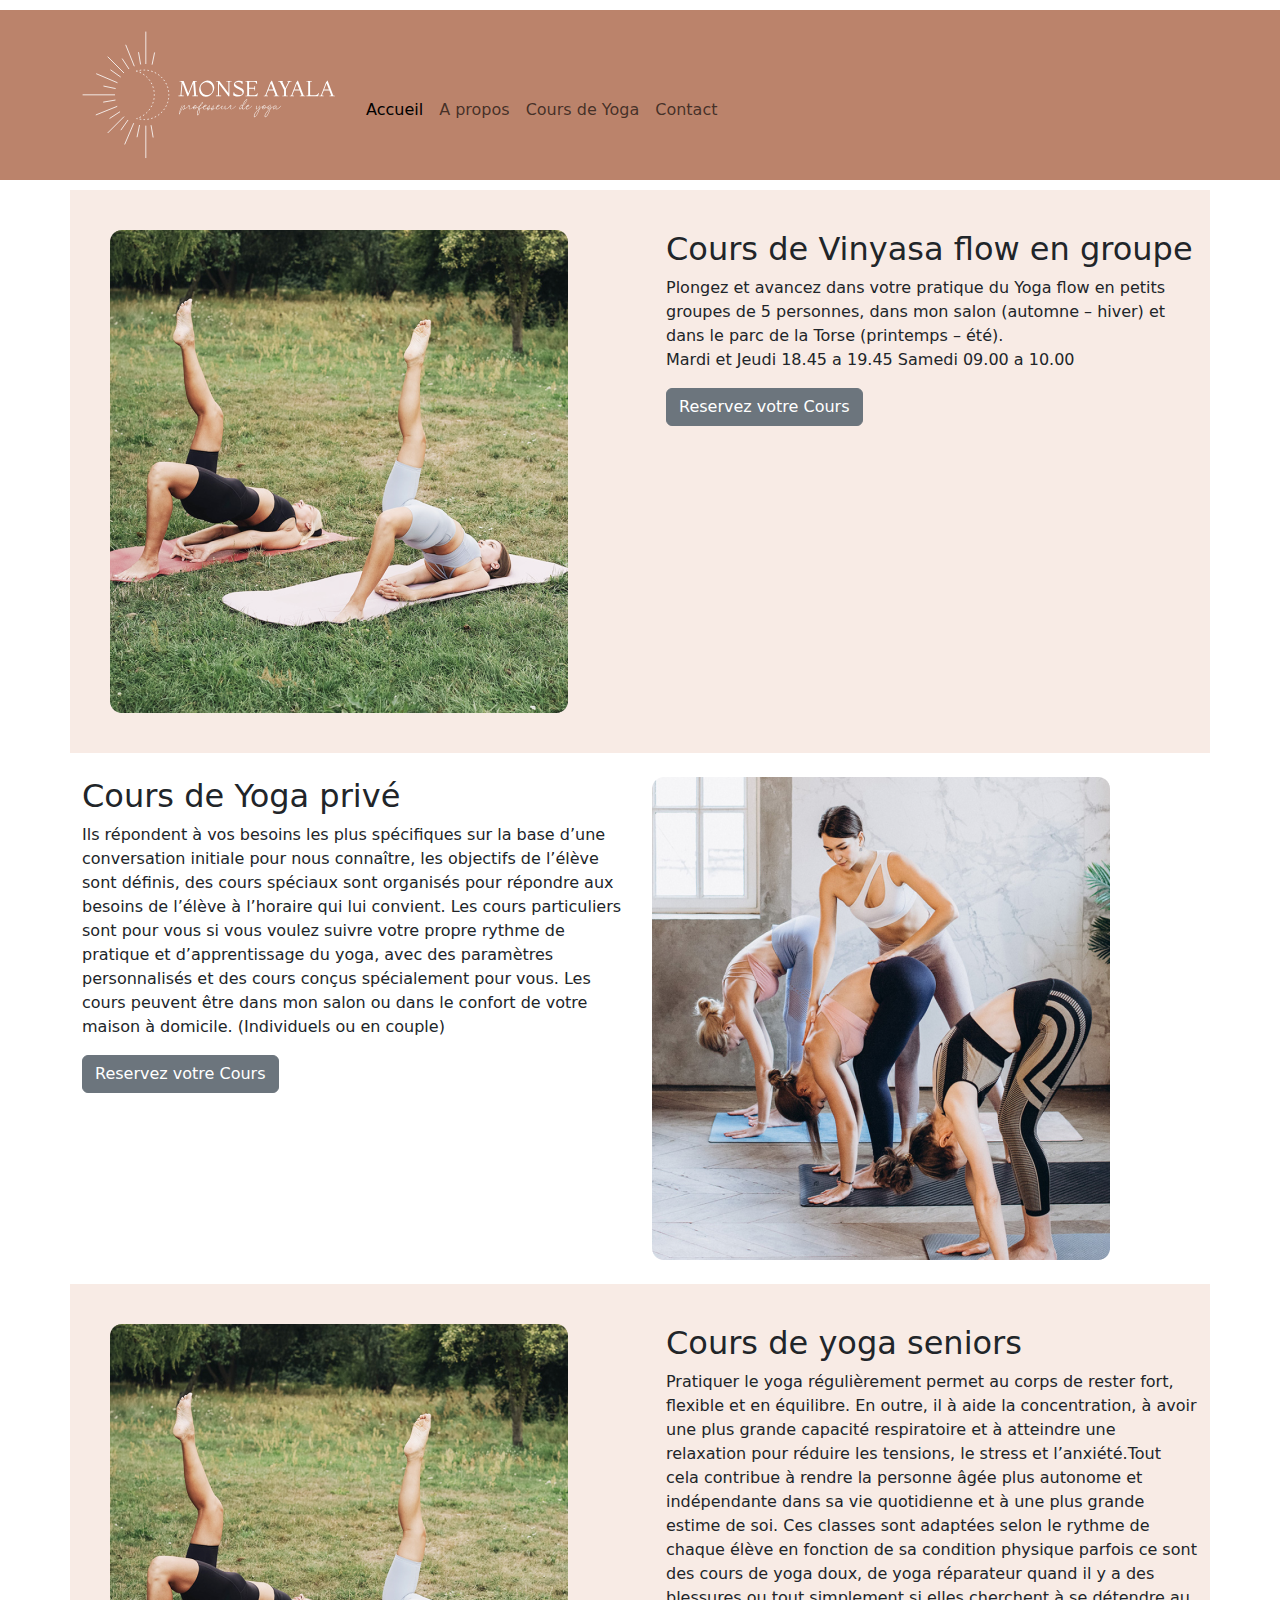
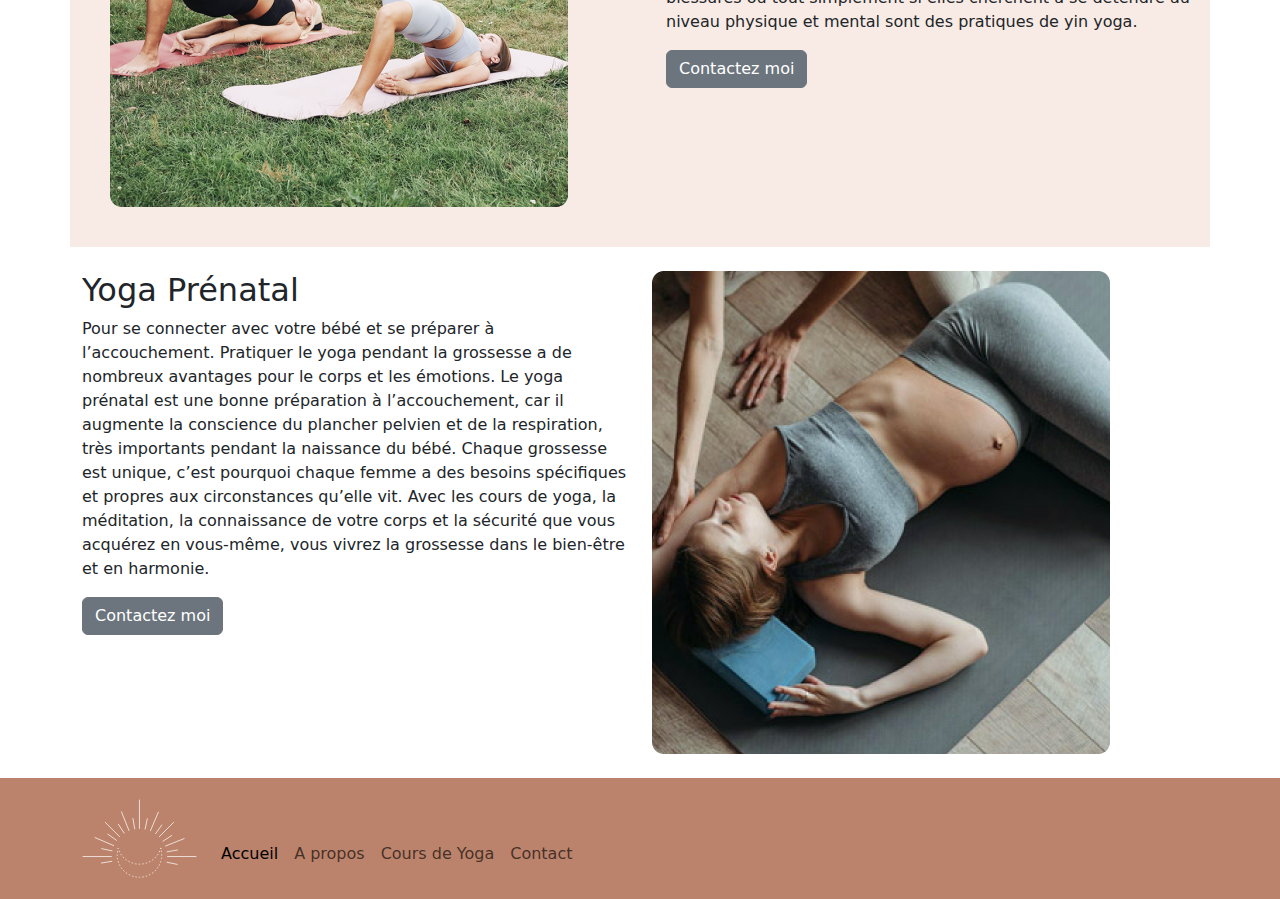
<file: pages/cours-yoga.html>
<!doctype html>
<html lang="en">
  <head>
    <meta charset="utf-8">
    <meta name="viewport" content="width=device-width, initial-scale=1">
    <title>Bootstrap demo</title>
    <link rel="stylesheet" href="/style.css"> 
    <script src="https://cdn.jsdelivr.net/npm/bootstrap@5.3.3/dist/js/bootstrap.bundle.min.js" integrity="sha384-YvpcrYf0tY3lHB60NNkmXc5s9fDVZLESaAA55NDzOxhy9GkcIdslK1eN7N6jIeHz" crossorigin="anonymous"></script>
    <link href="https://cdn.jsdelivr.net/npm/bootstrap@5.3.3/dist/css/bootstrap.min.css" rel="stylesheet" integrity="sha384-QWTKZyjpPEjISv5WaRU9OFeRpok6YctnYmDr5pNlyT2bRjXh0JMhjY6hW+ALEwIH" crossorigin="anonymous">
    <link rel="preconnect" href="https://fonts.googleapis.com">
    <link rel="preconnect" href="https://fonts.gstatic.com" crossorigin>
    <link href="https://fonts.googleapis.com/css2?family=Montaga&display=swap" rel="stylesheet">
    <link rel="preconnect" href="https://fonts.googleapis.com">
    <link rel="preconnect" href="https://fonts.gstatic.com" crossorigin>
    <link href="https://fonts.googleapis.com/css2?family=Montaga&family=Open+Sans:ital,wght@0,300..800;1,300..800&display=swap" rel="stylesheet">
    
  </head>

  <body>

        <header >
            <nav class="navbar navbar-expand-lg">
                <div class="container justify-content-space-between">
                <div class="navbar" style="background-color: #BB836B;"> 
                  <a class="navbar-brand" href="./index.html">
                    <img src="../assets/images/logo-white.svg" alt="logo">
                  </a>
                  <div>
                    <a class="navbar-brand" href="../index.html"></a>
                    <button class="navbar-toggler" type="button" data-bs-toggle="collapse" data-bs-target="#navbarNav" aria-controls="navbarNav" aria-expanded="false">
                      <span class="navbar-toggler-icon"></span>
                    </button>
                    <div  class="collapse navbar-collapse" id="navbarNav">
                      <ul class="navbar-nav">
                        <li class="nav-item">
                          <a class="nav-link active" aria-current="page" href="/index.html">Accueil</a>
                        </li>
                        <li class="nav-item">
                          <a class="nav-link" href="#">A propos</a>
                        </li>
                        <li class="nav-item">
                          <a class="nav-link" href="../pages/cours-yoga.html">Cours de Yoga</a>
                        </li>
                        <li class="nav-item">
                          <a class="nav-link" href="#">Contact</a>
                        </li>
                      </ul>
                    </div>
                </div>
              </div>
              </nav>
        </header>

        <main>

            <div class="container" id="soft-background">
                <div class="row align-items-start">
                  <div class="col">
                    <img src="../assets/images/cours-park-flow.png">
                  </div>
                  <div class="col">
                    <h2>Cours de Vinyasa flow en groupe</h2>
                    <p>Plongez et avancez dans votre pratique du Yoga flow en petits groupes de 5 personnes, dans mon salon (automne – hiver) et dans le parc de la Torse (printemps – été).  
                        <br>
                        Mardi et Jeudi 18.45 a 19.45 
                        Samedi 09.00 a 10.00</p>
                    <button type="button" class="btn btn-secondary">Reservez votre Cours</button>
                    </div>
                  </div>
                  </div>
          <br>

                     
          <div class="container">
            <div class="row align-items-start">
                <div class="col">
                    <h2>Cours de Yoga privé</h2>
                    <p>Ils répondent à vos besoins les plus spécifiques sur la base d’une conversation initiale pour nous connaître, les objectifs de l’élève sont définis, des cours spéciaux sont organisés pour répondre aux besoins de l’élève à l’horaire qui lui convient. Les cours particuliers sont pour vous si vous voulez suivre votre propre rythme de pratique et d’apprentissage du yoga, avec des paramètres personnalisés et des cours conçus spécialement pour vous. Les cours peuvent être dans mon salon ou dans le confort de votre maison à domicile. (Individuels ou en couple)</p>
                    <button type="button" class="btn btn-secondary">Reservez votre Cours</button>
                    </div>

              <div class="col">
                <img src="../assets/images/cours-prive-flow.png">
              </div>
              </div>
              </div>
      <br>

      <div class="container" id="soft-background">
        <div class="row align-items-start">
          <div class="col">
            <img src="../assets/images/cours-park-flow.png">
          </div>
          <div class="col">
            <h2>Cours de yoga seniors</h2>
            <p>Pratiquer le yoga régulièrement permet au corps de rester fort, flexible et en équilibre. En outre, il à aide la concentration, à avoir une plus grande capacité respiratoire et à atteindre une relaxation pour réduire les tensions, le stress et l’anxiété.Tout cela contribue à rendre la personne âgée plus autonome et indépendante dans sa vie quotidienne et à une plus grande estime de soi. 

                Ces classes sont adaptées selon le rythme de chaque élève en fonction de sa condition physique parfois ce sont des cours de yoga doux, de yoga réparateur quand il y a des blessures ou tout simplement si elles cherchent à se détendre au niveau physique et mental sont des pratiques de yin yoga.</p>
            <button type="button" class="btn btn-secondary">Contactez moi
            </button>
            </div>
          </div>
          </div>
  <br>
  <div class="container">
    <div class="row align-items-start">
        <div class="col">
            <h2>Yoga Prénatal</h2>
            <p>Pour se connecter avec votre bébé et se préparer à l’accouchement. Pratiquer le yoga pendant la grossesse a de nombreux avantages pour le corps et les émotions. Le yoga prénatal est une bonne préparation à l’accouchement, car il augmente la conscience du plancher pelvien et de la respiration, très importants pendant la naissance du bébé. 

                Chaque grossesse est unique, c’est pourquoi chaque femme a des besoins spécifiques et propres aux circonstances qu’elle vit. Avec les cours de yoga, la méditation, la connaissance de votre corps et la sécurité que vous acquérez en vous-même, vous vivrez la grossesse dans le bien-être et en harmonie.</p>
            <button type="button" class="btn btn-secondary">Contactez moi</button>
            </div>

      <div class="col">
        <img src="../assets/images/cours-pregnant-flow.png">
      </div>
      </div>
      </div>
<br>
     
<footer>
    <nav class="navbar navbar-expand-lg">
      <div class="container justify-content-space-between">
      <div class="navbar" style="background-color: #BB836B;"> 
        <a class="navbar-brand" href="./index.html">
          <img src="../assets/images/log-moon.svg" alt="logo">
        </a>
        <div>
          <a class="navbar-brand" href="./index.html"></a>
          <button class="navbar-toggler" type="button" data-bs-toggle="collapse" data-bs-target="#navbarNav" aria-controls="navbarNav" aria-expanded="false">
            <span class="navbar-toggler-icon"></span>
          </button>
          <div  class="collapse navbar-collapse" id="navbarNav">
            <ul class="navbar-nav">
              <li class="nav-item">
                <a class="nav-link active" aria-current="page" href="/index.html">Accueil</a>
              </li>
              <li class="nav-item">
                <a class="nav-link" href="#">A propos</a>
              </li>
              <li class="nav-item">
                <a class="nav-link" href="../pages/cours-yoga.html">Cours de Yoga</a>
              </li>
              <li class="nav-item">
                <a class="nav-link" href="#">Contact</a>
              </li>
            </ul>
          </div>
      </div>
    </div>
    </nav>
  </footer>

        </main>

        </body>
</file>
<file: style.css>
body {
    padding: 0px;
    margin: 0px;
    font-family: system-ui, -apple-system, BlinkMacSystemFont, 'Segoe UI', Roboto, Oxygen, Ubuntu, Cantarell, 'Open Sans', 'Helvetica Neue', sans-serif;
}


header {
    font-family: system-ui, -apple-system, BlinkMacSystemFont, 'Segoe UI', Roboto, Oxygen, Ubuntu, Cantarell, 'Open Sans', 'Helvetica Neue', sans-serif;
    font-weight: 500;
    padding-top: 10px;
    padding-bottom: 10px;
    text-decoration: none;
    color: #ffff;
}

nav {
    background-color: #BB836B;
}


h1 {
    font-family: system-ui, -apple-system, BlinkMacSystemFont, 'Segoe UI', Roboto, Oxygen, Ubuntu, Cantarell, 'Open Sans', 'Helvetica Neue', sans-serif;
    font-weight: 500;
    color: rgb(87, 87, 87);
}


.big-image {
    height: 100vh;
    width: 100vw;
    position: relative;
    background-size: cover;
    background-position: 50% 50%;
    background-image: url("./assets/images/slider\ 1.jpg");
}

  .overlay {
    padding: 20px;
    position: absolute;
    height: 100%;
    width: 60%;
    top: 0;
    left: 0;
    background: rgba(110, 110, 110, 0.13);
    color: rgb(49, 49, 49);
    align-items: baseline;
    justify-content: center;
    flex-direction: column;
  }
  
  .overlay h1 {
    font-family: system-ui, -apple-system, BlinkMacSystemFont, 'Segoe UI', Roboto, Oxygen, Ubuntu, Cantarell, 'Open Sans', 'Helvetica Neue', sans-serif;
    font-size: 45px;
    letter-spacing: 0px;
    margin: 0 0 5px;
    position: absolute;
  }
  
  .overlay p {
    font-family: system-ui, -apple-system, BlinkMacSystemFont, 'Segoe UI', Roboto, Oxygen, Ubuntu, Cantarell, 'Open Sans', 'Helvetica Neue', sans-serif;
    margin: 0;
    font-size: 24px;
  }

  #soft-background {
    padding-top: 40px;
    padding-left: 40px;
    padding-bottom: 40px;
    gap: 10;
    background-color: #f8ebe5;
  }

  #myVideo {
    right: 0;
    bottom: 0;
    width: 100vw;
  }

  #blue-background {
    padding-top: 40px;
    padding-left: 40px;
    padding-bottom: 40px;
    gap: 10;
    background-color: #77949F;
  }
  
  .white-text {
    color: #ffff;
    font-style: italic;
    font-weight: 400;
  }

    button {
    background-color: #77949F;
}
</file>
